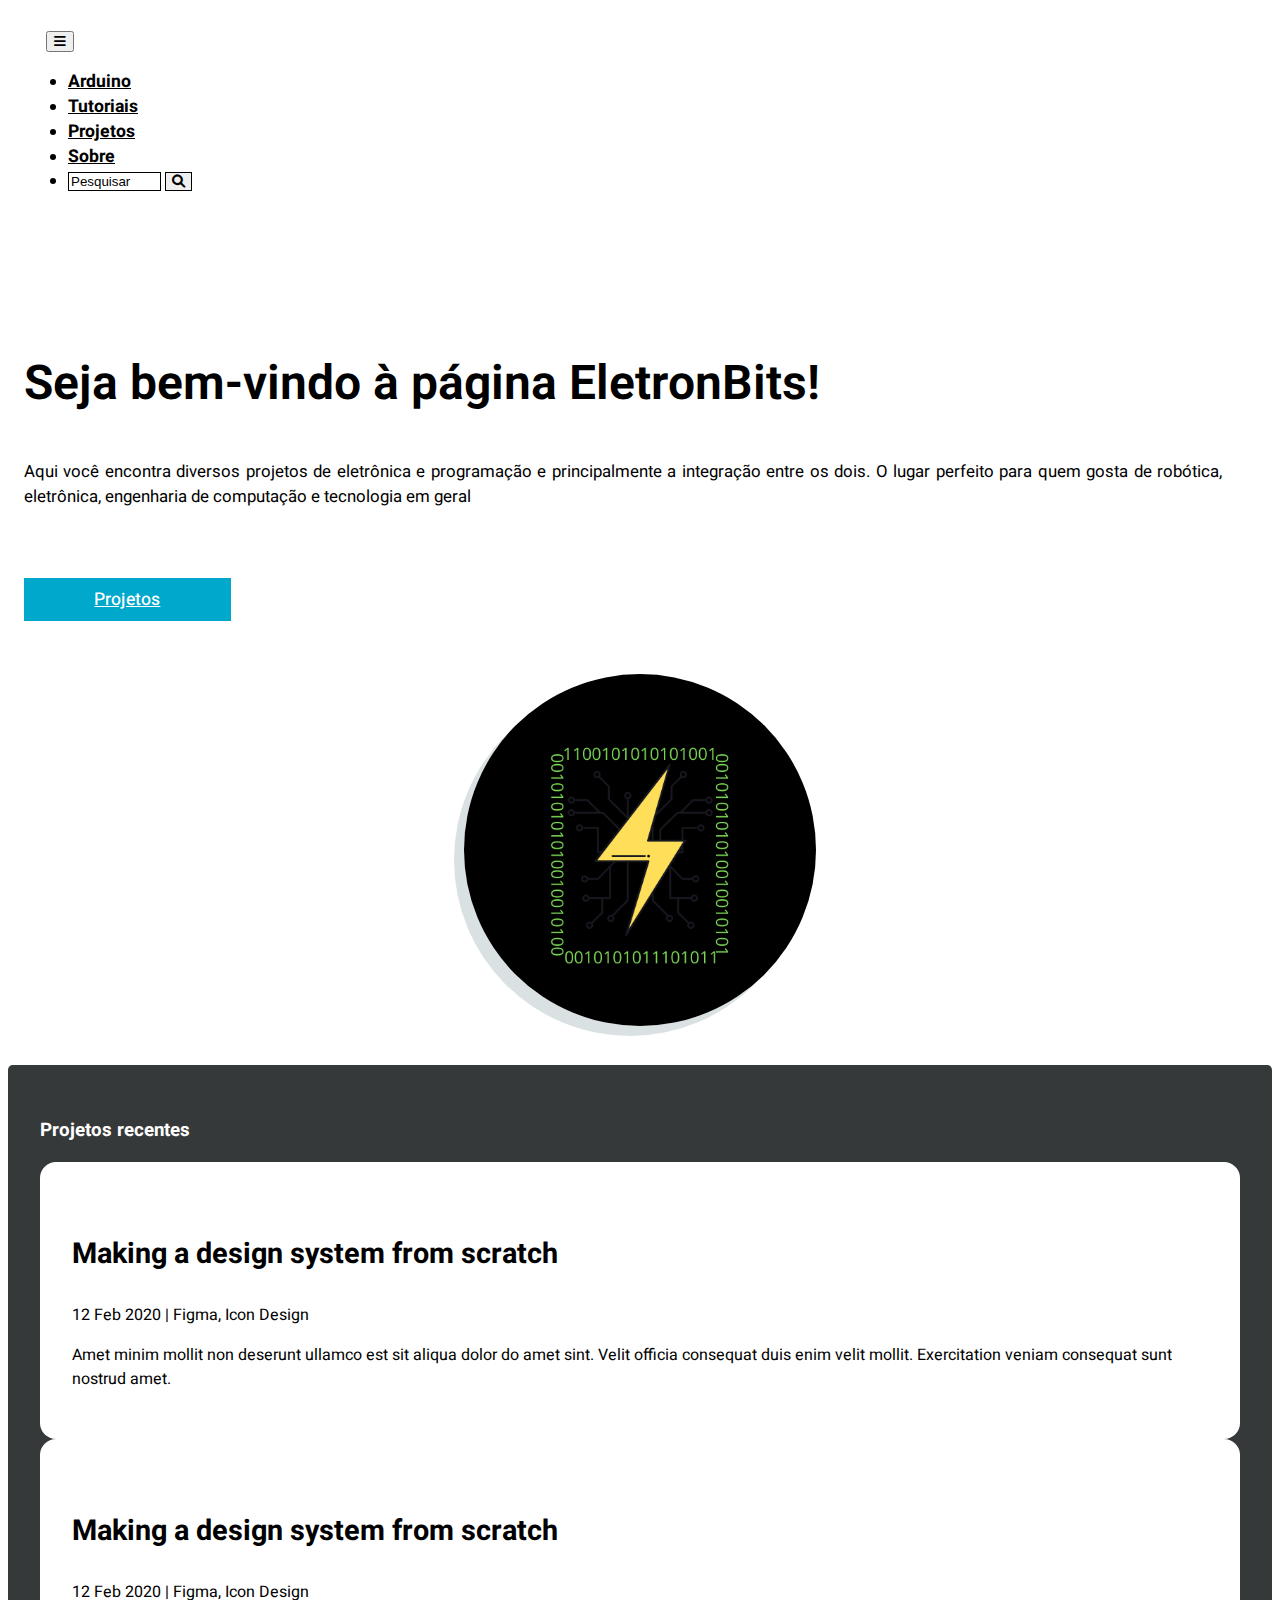
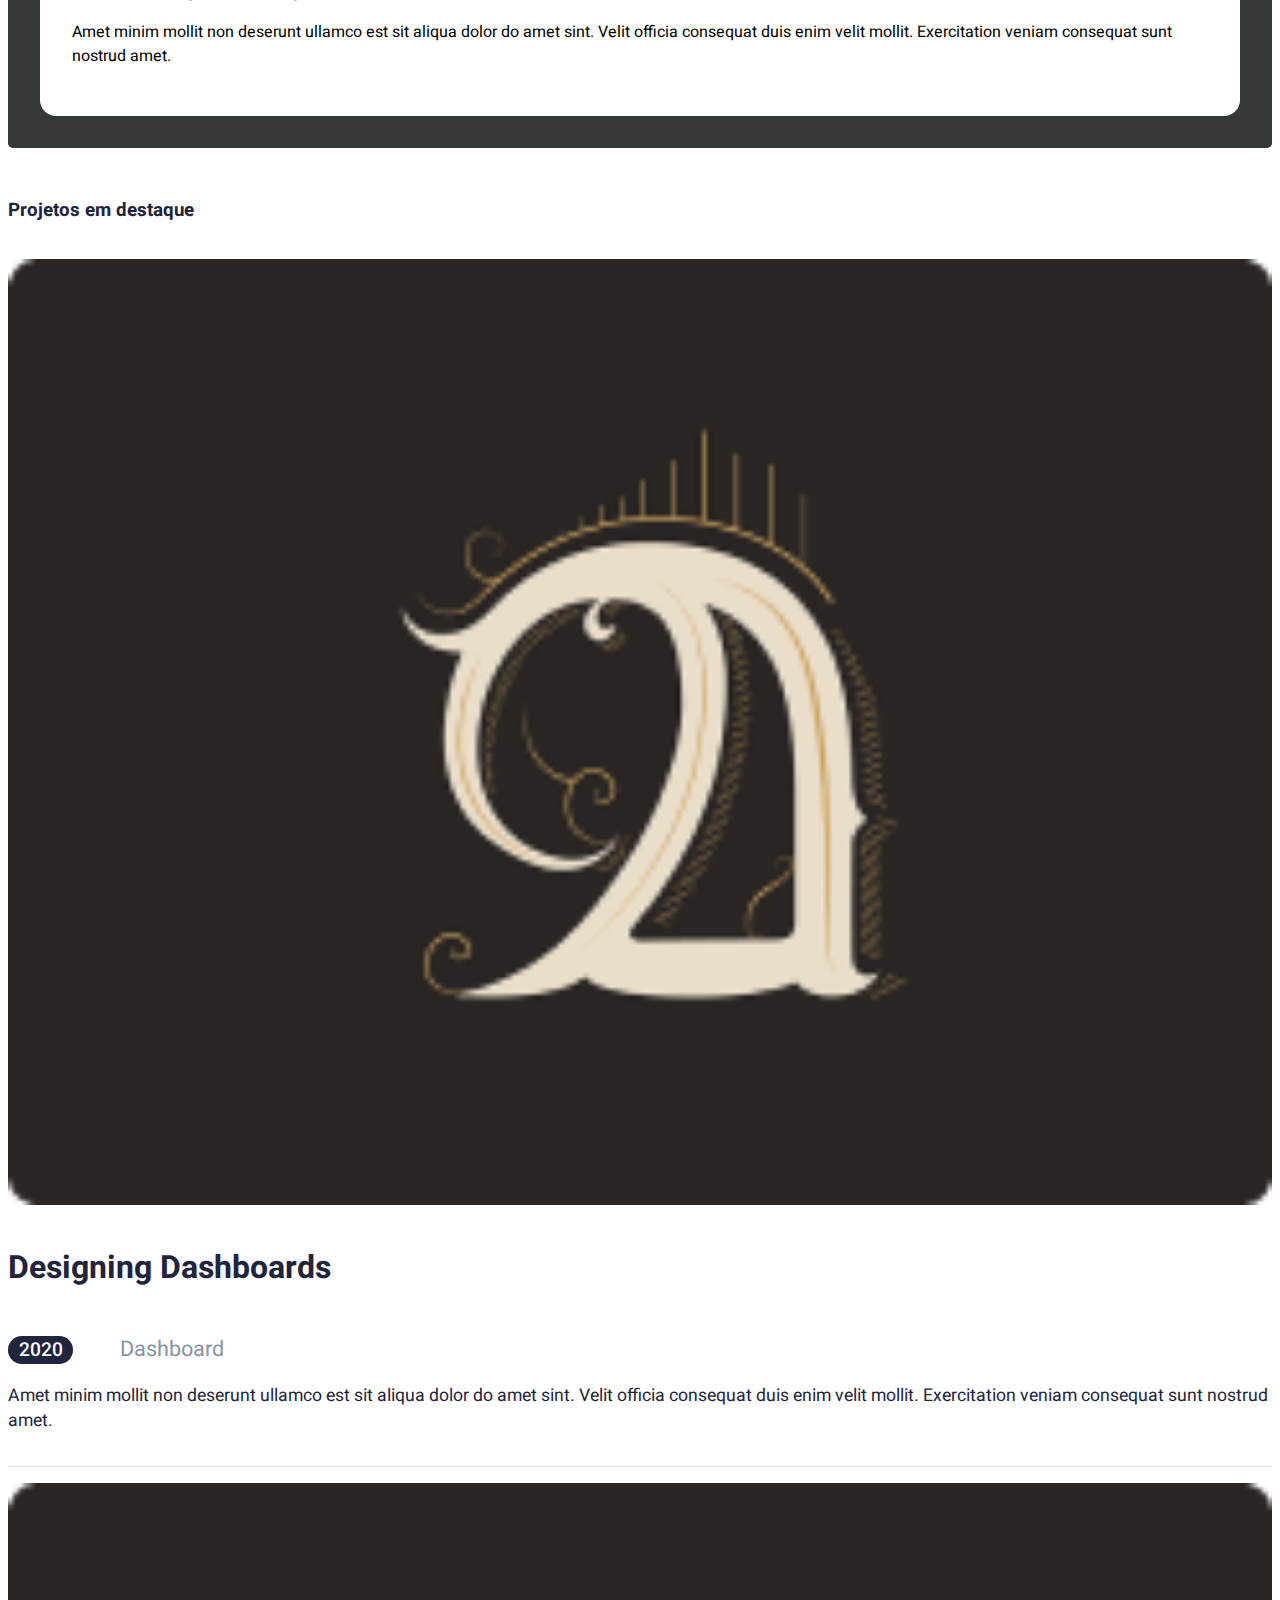
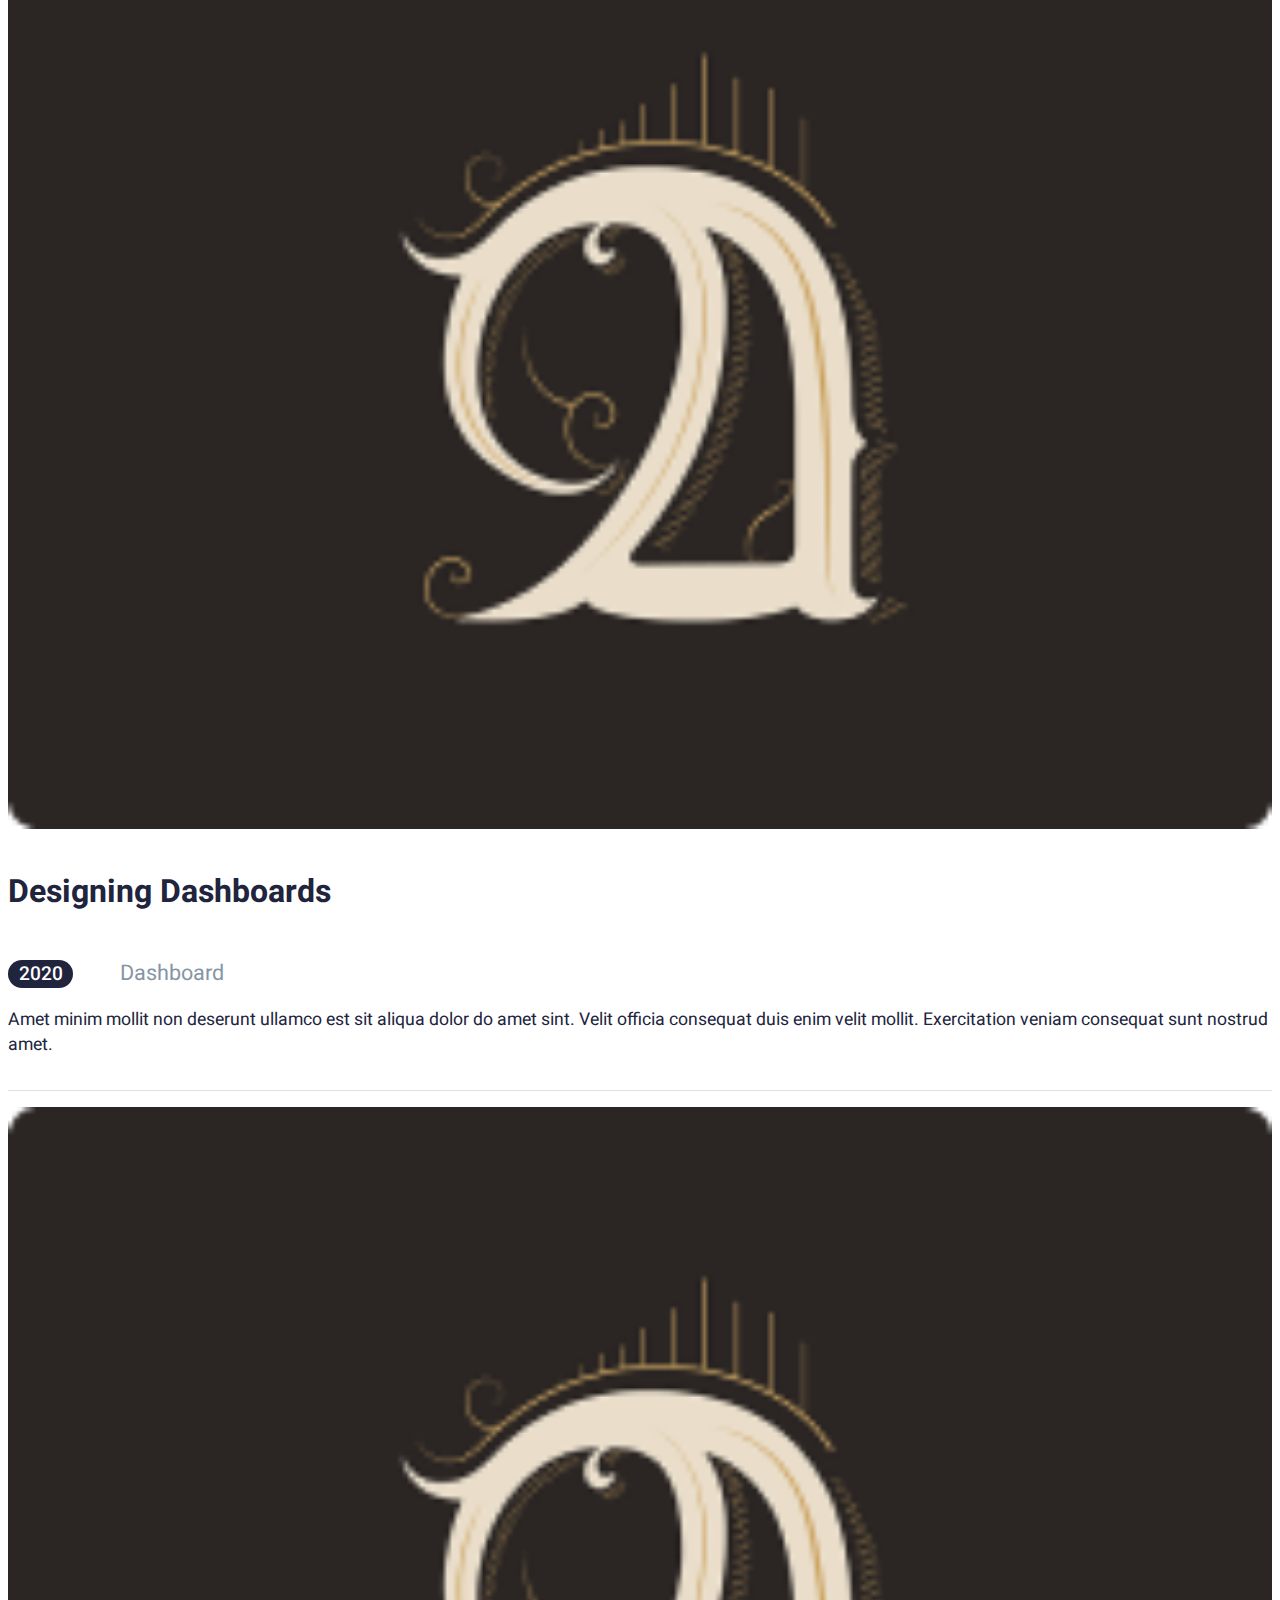
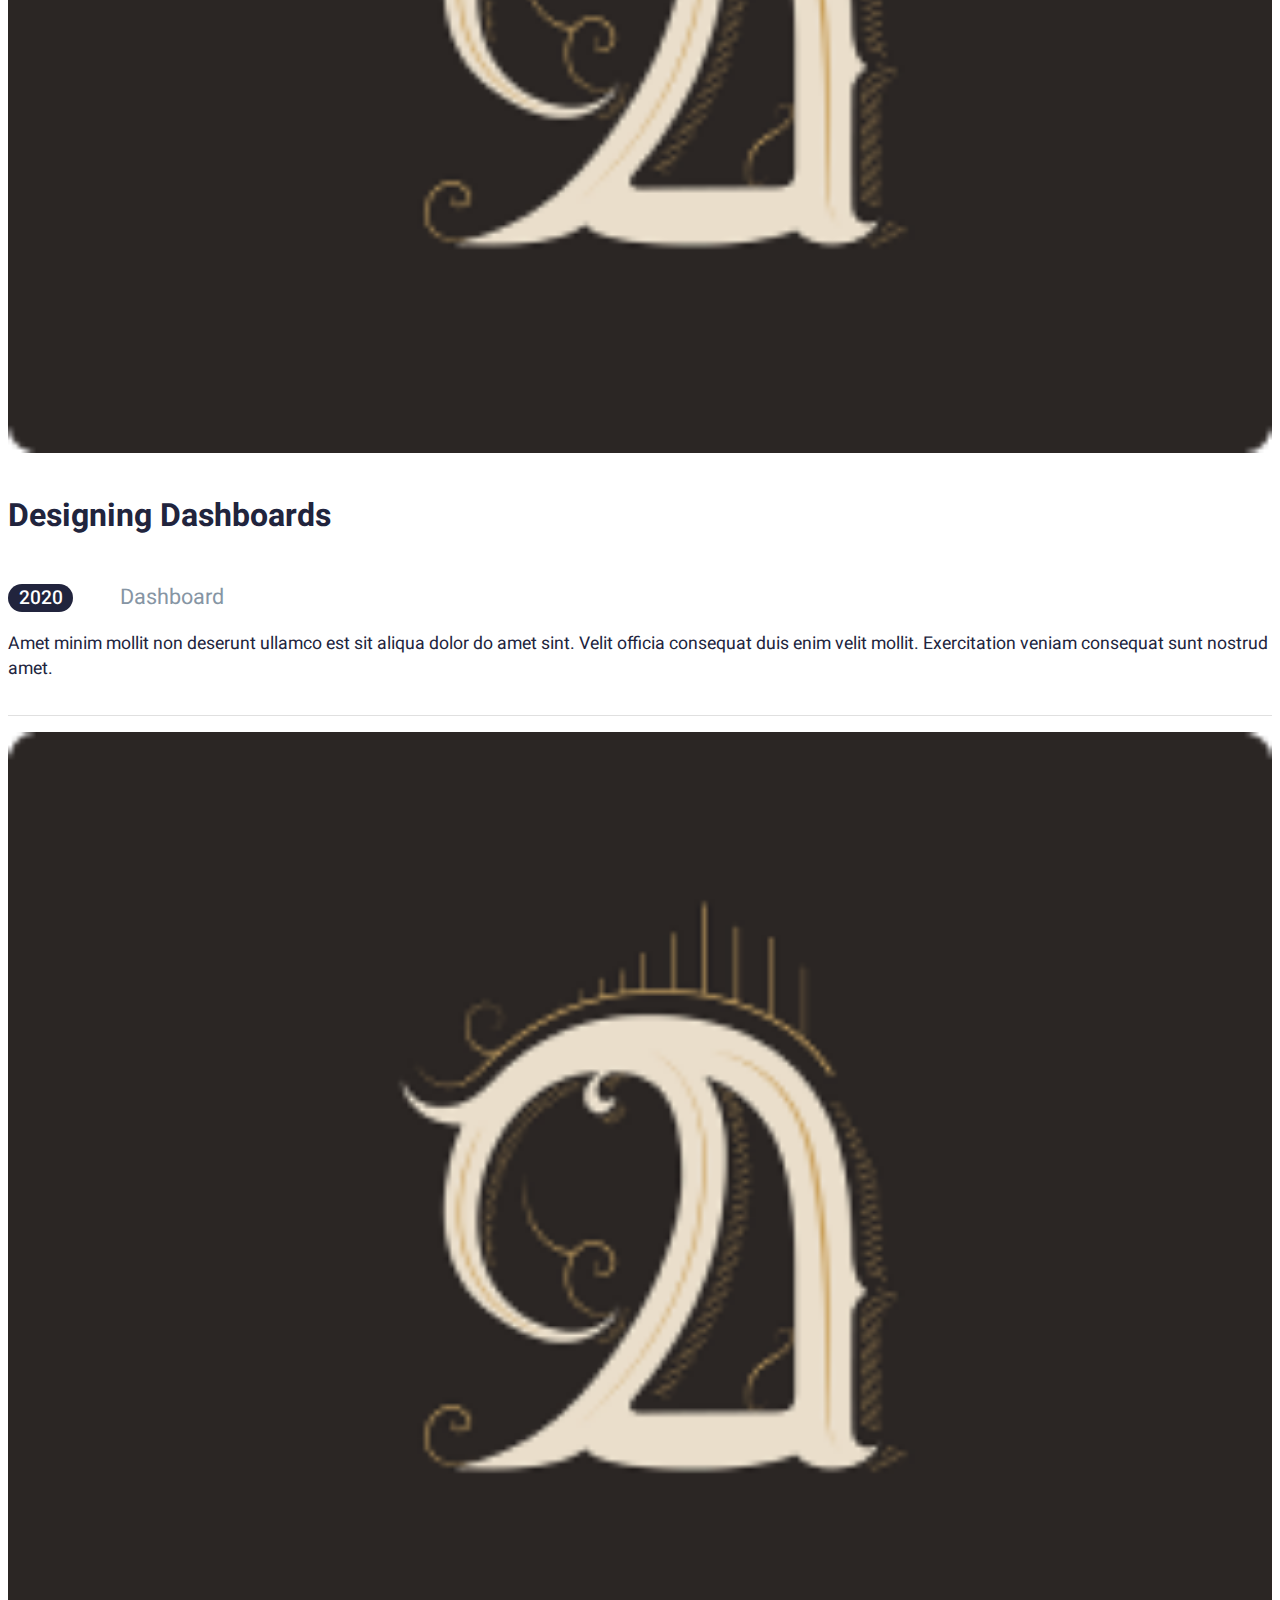
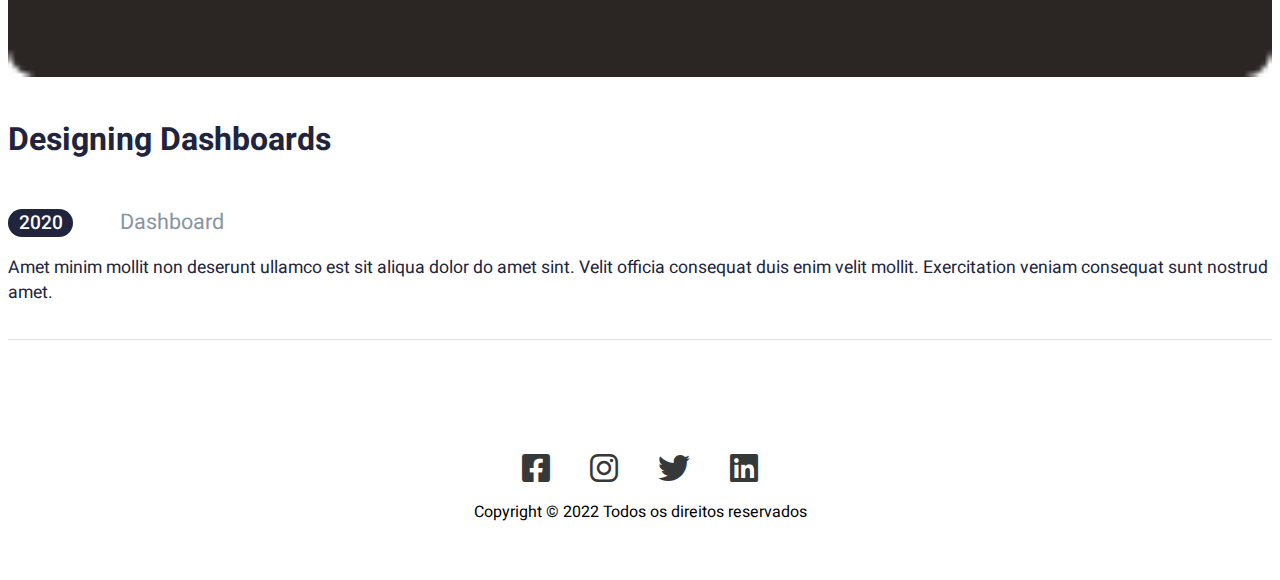
<file: index.html>
<!DOCTYPE html>
<html lang="en">
<head>
    <meta charset="UTF-8">
    <meta http-equiv="X-UA-Compatible" content="IE=edge">
    <meta name="viewport" content="width=device-width, initial-scale=1.0">

    <title>EletronBits</title>

    <link rel="stylesheet" href="https://cdnjs.cloudflare.com/ajax/libs/font-awesome/6.0.0/css/all.min.css" integrity="sha512-9usAa10IRO0HhonpyAIVpjrylPvoDwiPUiKdWk5t3PyolY1cOd4DSE0Ga+ri4AuTroPR5aQvXU9xC6qOPnzFeg==" crossorigin="anonymous" referrerpolicy="no-referrer" />
    <link href="https://cdn.jsdelivr.net/npm/bootstrap@5.1.3/dist/css/bootstrap.min.css" rel="stylesheet" integrity="sha384-1BmE4kWBq78iYhFldvKuhfTAU6auU8tT94WrHftjDbrCEXSU1oBoqyl2QvZ6jIW3" crossorigin="anonymous">
    <link rel="stylesheet" href="/style/style.css" >
   

</head>
<body>
    <header class="container">
        <nav class="navbar navbar-expand-lg">
            <a class="navbar-brand" href="#"></a>
            <button class="navbar-toggler" type="button" data-toggle="collapse" data-target="#navbarTogglerDemo01" aria-controls="navbarTogglerDemo01" aria-expanded="false" aria-label="Toggle navigation">
                <i class="fa-solid fa-bars"></i>
            </button>
            <div class="collapse navbar-collapse" id="navbarTogglerDemo01">
              <ul class="navbar-nav mt-2 mt-lg-0" style="margin-left: auto">
                <li class="nav-item">
                  <a class="nav-link" href="#">Arduino</a>
                </li>
                <li class="nav-item">
                  <a class="nav-link" href="/tutoriais.html">Tutoriais</a>
                </li>
                <li class="nav-item">
                  <a class="nav-link" href="/projetos.html">Projetos</a>
                </li>
                <li class="nav-item">
                    <a class="nav-link" href="/sobre.html">Sobre</a>
                  </li>
                <li>
                    <form class="form-group my-2 my-lg-0">
                        <div class="input-group">
                            <input class="form-control mr-sm-2" type="search" placeholder="Pesquisar" aria-label="Search">
                            <button class="btn" type="submit"><i class="fa-solid fa-magnifying-glass"></i></button>
                        </div>
                      </form>
                </li>
              </ul>
            </div>
          </nav>
    </header>

    <div class="main container">
        <div class="row">
            <div class="col-md-7">
                <h2>Seja bem-vindo à página EletronBits!</h2>
                <p>Aqui você encontra diversos projetos de eletrônica e programação e principalmente a integração entre os dois. O lugar perfeito para quem gosta de robótica, eletrônica, engenharia de computação e tecnologia em geral</p>
                <a class="btn" href="">Projetos</a>
            </div>
            <div class="col-md-5 logo">
                <img src="/img/eletronbits.png" alt="">
            </div>
        </div>
    </div>

    <div class="recentProjects">
        <div class="container">
            
                <h3>Projetos recentes</h3>
                <a class="moreProjects" href="">Ver mais projetos</a>

            <div class="row">
                <div class="col-md-6">
                    
                    <div class="projects">
                        <div>
                            <h4>Making a design system from scratch</h4>
                            <span>12 Feb 2020</span> | <span>Figma, Icon Design</span>
                            <p>Amet minim mollit non deserunt ullamco est sit aliqua dolor do amet sint. Velit officia consequat duis enim velit mollit. Exercitation veniam consequat sunt nostrud amet.</p>
        
                        </div>
                    </div> 
                </div>

                <div class="col-md-6">

                    <div class="projects">
                        <div>
                            <h4>Making a design system from scratch</h4>
                            <span>12 Feb 2020</span> | <span>Figma, Icon Design</span>
                            <p>Amet minim mollit non deserunt ullamco est sit aliqua dolor do amet sint. Velit officia consequat duis enim velit mollit. Exercitation veniam consequat sunt nostrud amet.</p>
        
                        </div>
                    </div> 
                </div>
            </div>

            
        </div>
    </div>

    <div class="mainProjects container">
        <h3>Projetos em destaque</h3>

        <div class="mainProject">

            <div class="row">
                <div class="col-md-3">
                    <img src="/img/Rectangle 34.png" alt="">
                </div>
                <div class="col-md-9">
                    <h4>Designing Dashboards</h4>
                    <span class="year">2020</span> <span class="category">Dashboard</span>
                    <p>Amet minim mollit non deserunt ullamco est sit aliqua dolor do amet sint. Velit officia consequat duis enim velit mollit. Exercitation veniam consequat sunt nostrud amet.</p>
                </div>
                
            </div>
        </div>
        <div class="mainProject">

            <div class="row">
                <div class="col-md-3">
                    <img src="/img/Rectangle 34.png" alt="">
                </div>
                <div class="col-md-9">
                    <h4>Designing Dashboards</h4>
                    <span class="year">2020</span> <span class="category">Dashboard</span>
                    <p>Amet minim mollit non deserunt ullamco est sit aliqua dolor do amet sint. Velit officia consequat duis enim velit mollit. Exercitation veniam consequat sunt nostrud amet.</p>
                </div>
                
            </div>
        </div>
        <div class="mainProject">

            <div class="row">
                <div class="col-md-3">
                    <img src="/img/Rectangle 34.png" alt="">
                </div>
                <div class="col-md-9">
                    <h4>Designing Dashboards</h4>
                    <span class="year">2020</span> <span class="category">Dashboard</span>
                    <p>Amet minim mollit non deserunt ullamco est sit aliqua dolor do amet sint. Velit officia consequat duis enim velit mollit. Exercitation veniam consequat sunt nostrud amet.</p>
                </div>
                
            </div>
        </div>
        <div class="mainProject">

            <div class="row">
                <div class="col-md-3">
                    <img src="/img/Rectangle 34.png" alt="">
                </div>
                <div class="col-md-9">
                    <h4>Designing Dashboards</h4>
                    <span class="year">2020</span> <span class="category">Dashboard</span>
                    <p>Amet minim mollit non deserunt ullamco est sit aliqua dolor do amet sint. Velit officia consequat duis enim velit mollit. Exercitation veniam consequat sunt nostrud amet.</p>
                </div>
                
            </div>
        </div>
    </div>


    <footer>
        <div class="icons">
            <a href=""><i class="fa-brands fa-facebook-square"></i></a>
            <a href=""><i class="fa-brands fa-instagram"></i></a>
            <a href=""><i class="fa-brands fa-twitter"></i></a>
            <a href=""><i class="fa-brands fa-linkedin"></i></a>
        </div>
        Copyright &#169; 2022 Todos os direitos reservados
    </footer>

    <script src="https://code.jquery.com/jquery-3.2.1.slim.min.js" integrity="sha384-KJ3o2DKtIkvYIK3UENzmM7KCkRr/rE9/Qpg6aAZGJwFDMVNA/GpGFF93hXpG5KkN" crossorigin="anonymous"></script>
    <script src="https://cdn.jsdelivr.net/npm/popper.js@1.12.9/dist/umd/popper.min.js" integrity="sha384-ApNbgh9B+Y1QKtv3Rn7W3mgPxhU9K/ScQsAP7hUibX39j7fakFPskvXusvfa0b4Q" crossorigin="anonymous"></script>
    <script src="https://cdn.jsdelivr.net/npm/bootstrap@4.0.0/dist/js/bootstrap.min.js" integrity="sha384-JZR6Spejh4U02d8jOt6vLEHfe/JQGiRRSQQxSfFWpi1MquVdAyjUar5+76PVCmYl" crossorigin="anonymous"></script>
</body>
</html>
</file>
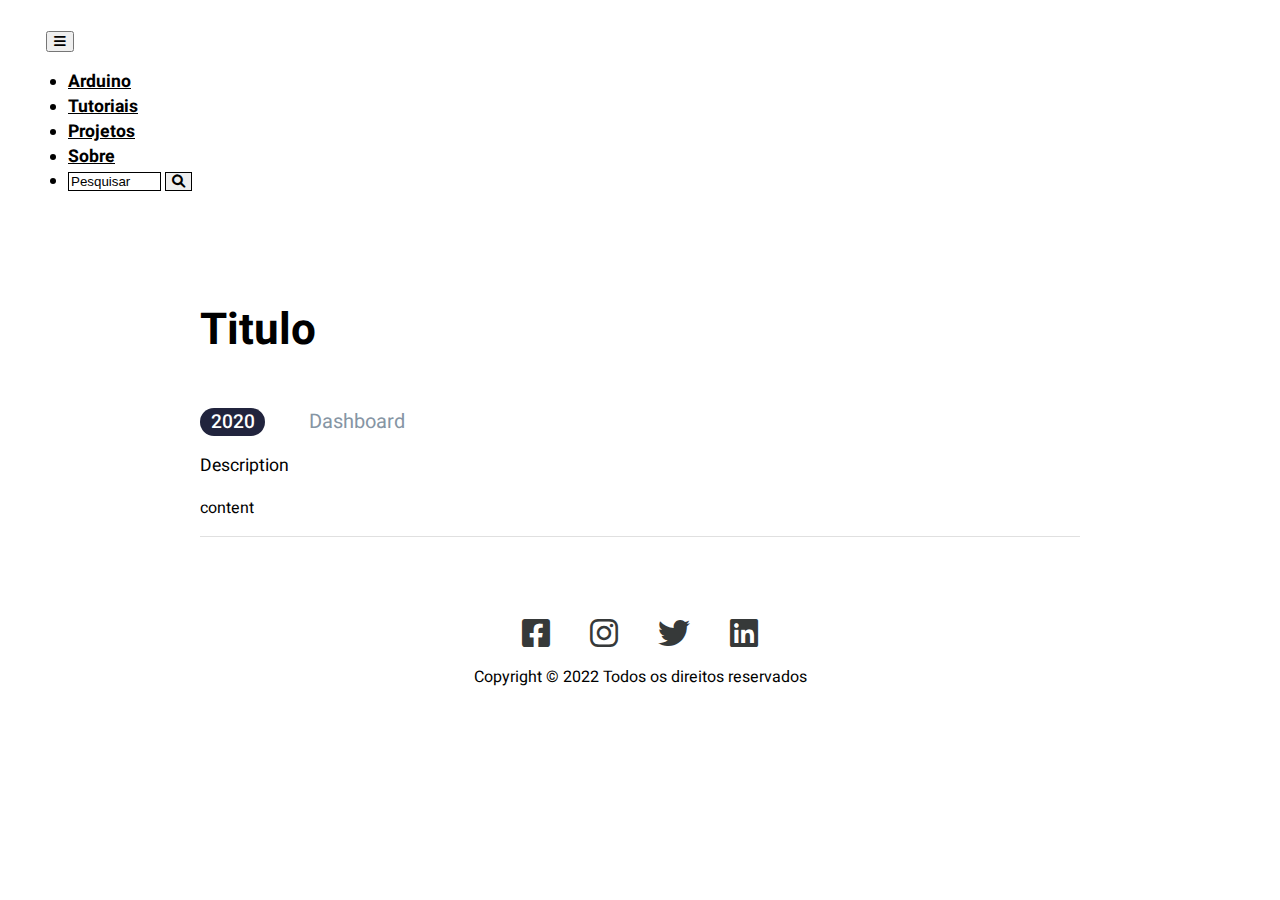
<file: post.html>
<!DOCTYPE html>
<html lang="en">
<head>
    <meta charset="UTF-8">
    <meta http-equiv="X-UA-Compatible" content="IE=edge">
    <meta name="viewport" content="width=device-width, initial-scale=1.0">

    <title>EletronBits</title>

    <link rel="stylesheet" href="https://cdnjs.cloudflare.com/ajax/libs/font-awesome/6.0.0/css/all.min.css" integrity="sha512-9usAa10IRO0HhonpyAIVpjrylPvoDwiPUiKdWk5t3PyolY1cOd4DSE0Ga+ri4AuTroPR5aQvXU9xC6qOPnzFeg==" crossorigin="anonymous" referrerpolicy="no-referrer" />
    <link href="https://cdn.jsdelivr.net/npm/bootstrap@5.1.3/dist/css/bootstrap.min.css" rel="stylesheet" integrity="sha384-1BmE4kWBq78iYhFldvKuhfTAU6auU8tT94WrHftjDbrCEXSU1oBoqyl2QvZ6jIW3" crossorigin="anonymous">
    <link rel="stylesheet" href="/style/style.css" >
   

</head>
<body>
    <header class="container">
        <nav class="navbar navbar-expand-lg">
            <a class="navbar-brand" href="#"></a>
            <button class="navbar-toggler" type="button" data-toggle="collapse" data-target="#navbarTogglerDemo01" aria-controls="navbarTogglerDemo01" aria-expanded="false" aria-label="Toggle navigation">
                <i class="fa-solid fa-bars"></i>
            </button>
            <div class="collapse navbar-collapse" id="navbarTogglerDemo01">
              <ul class="navbar-nav mt-2 mt-lg-0" style="margin-left: auto">
                <li class="nav-item">
                  <a class="nav-link" href="">Arduino</a>
                </li>
                <li class="nav-item">
                  <a class="nav-link" href="/tutoriais.html">Tutoriais</a>
                </li>
                <li class="nav-item">
                  <a class="nav-link" href="/projetos.html">Projetos</a>
                </li>
                <li class="nav-item">
                    <a class="nav-link" href="#">Sobre</a>
                  </li>
                <li>
                    <form class="form-group my-2 my-lg-0">
                        <div class="input-group">
                            <input class="form-control mr-sm-2" type="search" placeholder="Pesquisar" aria-label="Search">
                            <button class="btn" type="submit"><i class="fa-solid fa-magnifying-glass"></i></button>
                        </div>
                      </form>
                </li>
              </ul>
            </div>
          </nav>
    </header>

    <div class="tutoriais mainProject">
        <h2>Titulo</h2>
        <span class="year">2020</span> <span class="category">Dashboard</span>
        <p>Description</p>

        <div class="content">
            content
        </div>

        
    </div>

    <footer>
        <div class="icons">
            <a href=""><i class="fa-brands fa-facebook-square"></i></a>
            <a href=""><i class="fa-brands fa-instagram"></i></a>
            <a href=""><i class="fa-brands fa-twitter"></i></a>
            <a href=""><i class="fa-brands fa-linkedin"></i></a>
        </div>
        Copyright &#169; 2022 Todos os direitos reservados
    </footer>

    <script src="https://code.jquery.com/jquery-3.2.1.slim.min.js" integrity="sha384-KJ3o2DKtIkvYIK3UENzmM7KCkRr/rE9/Qpg6aAZGJwFDMVNA/GpGFF93hXpG5KkN" crossorigin="anonymous"></script>
    <script src="https://cdn.jsdelivr.net/npm/popper.js@1.12.9/dist/umd/popper.min.js" integrity="sha384-ApNbgh9B+Y1QKtv3Rn7W3mgPxhU9K/ScQsAP7hUibX39j7fakFPskvXusvfa0b4Q" crossorigin="anonymous"></script>
    <script src="https://cdn.jsdelivr.net/npm/bootstrap@4.0.0/dist/js/bootstrap.min.js" integrity="sha384-JZR6Spejh4U02d8jOt6vLEHfe/JQGiRRSQQxSfFWpi1MquVdAyjUar5+76PVCmYl" crossorigin="anonymous"></script>
</body>
</html>
</file>
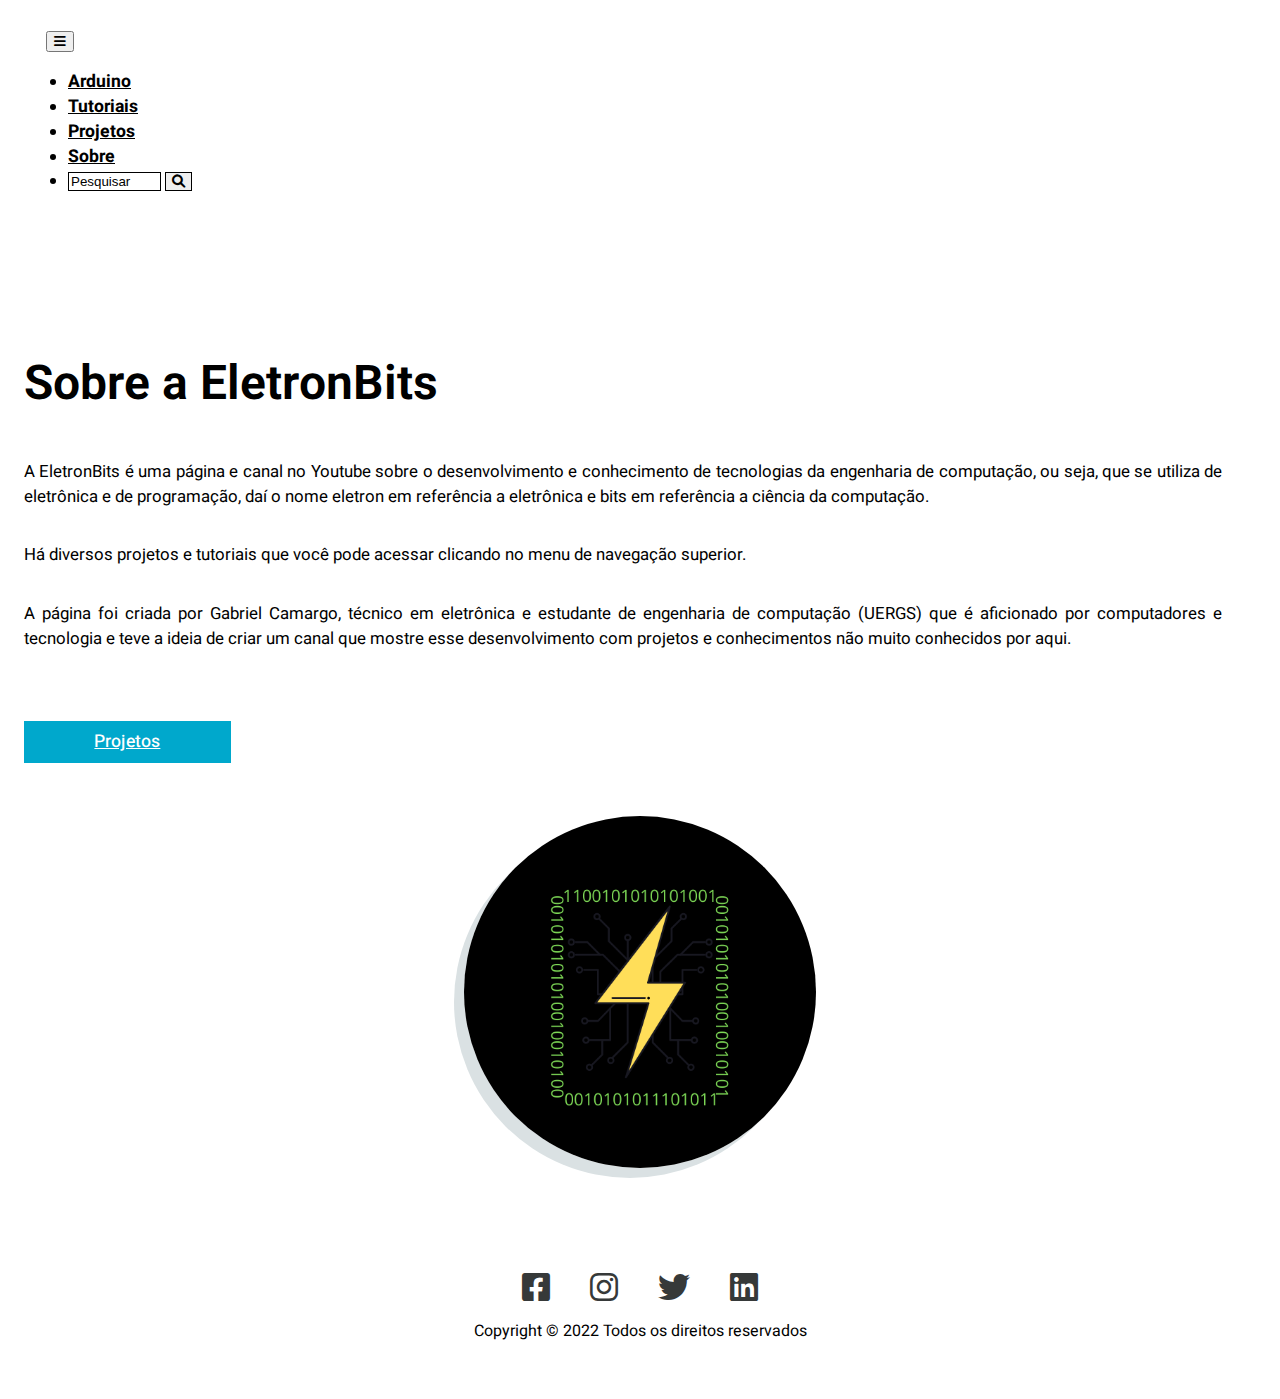
<file: sobre.html>
<!DOCTYPE html>
<html lang="en">
<head>
    <meta charset="UTF-8">
    <meta http-equiv="X-UA-Compatible" content="IE=edge">
    <meta name="viewport" content="width=device-width, initial-scale=1.0">

    <title>EletronBits</title>

    <link rel="stylesheet" href="https://cdnjs.cloudflare.com/ajax/libs/font-awesome/6.0.0/css/all.min.css" integrity="sha512-9usAa10IRO0HhonpyAIVpjrylPvoDwiPUiKdWk5t3PyolY1cOd4DSE0Ga+ri4AuTroPR5aQvXU9xC6qOPnzFeg==" crossorigin="anonymous" referrerpolicy="no-referrer" />
    <link href="https://cdn.jsdelivr.net/npm/bootstrap@5.1.3/dist/css/bootstrap.min.css" rel="stylesheet" integrity="sha384-1BmE4kWBq78iYhFldvKuhfTAU6auU8tT94WrHftjDbrCEXSU1oBoqyl2QvZ6jIW3" crossorigin="anonymous">
    <link rel="stylesheet" href="/style/style.css" >
   

</head>
<body>
    <header class="container">
        <nav class="navbar navbar-expand-lg">
            <a class="navbar-brand" href="#"></a>
            <button class="navbar-toggler" type="button" data-toggle="collapse" data-target="#navbarTogglerDemo01" aria-controls="navbarTogglerDemo01" aria-expanded="false" aria-label="Toggle navigation">
                <i class="fa-solid fa-bars"></i>
            </button>
            <div class="collapse navbar-collapse" id="navbarTogglerDemo01">
              <ul class="navbar-nav mt-2 mt-lg-0" style="margin-left: auto">
                <li class="nav-item">
                  <a class="nav-link" href="#">Arduino</a>
                </li>
                <li class="nav-item">
                  <a class="nav-link" href="/tutoriais.html">Tutoriais</a>
                </li>
                <li class="nav-item">
                  <a class="nav-link" href="/projetos.html">Projetos</a>
                </li>
                <li class="nav-item">
                    <a class="nav-link" href="#">Sobre</a>
                  </li>
                <li>
                    <form class="form-group my-2 my-lg-0">
                        <div class="input-group">
                            <input class="form-control mr-sm-2" type="search" placeholder="Pesquisar" aria-label="Search">
                            <button class="btn" type="submit"><i class="fa-solid fa-magnifying-glass"></i></button>
                        </div>
                      </form>
                </li>
              </ul>
            </div>
          </nav>
    </header>

    <div class="main container">
        <div class="row">
            <div class="col-md-7">
                <h2>Sobre a EletronBits</h2>
                <p>A EletronBits é uma página e canal no Youtube sobre o desenvolvimento e conhecimento de tecnologias da engenharia de computação, ou seja, que se utiliza de eletrônica e de programação, daí o nome eletron em referência a eletrônica e bits em referência a ciência da computação.</p>
                <p>Há diversos projetos e tutoriais que você pode acessar clicando no menu de navegação superior.</p>
                <p>A página foi criada por Gabriel Camargo, técnico em eletrônica e estudante de engenharia de computação (UERGS) que é aficionado por computadores e tecnologia e teve a ideia de criar um canal que mostre esse desenvolvimento com projetos e conhecimentos não muito conhecidos por aqui.</p>
                <a class="btn" href="">Projetos</a>
            </div>
            <div class="col-md-5 logo">
                <img src="/img/eletronbits.png" alt="">
            </div>
        </div>
    </div>


    <footer>
        <div class="icons">
            <a href=""><i class="fa-brands fa-facebook-square"></i></a>
            <a href=""><i class="fa-brands fa-instagram"></i></a>
            <a href=""><i class="fa-brands fa-twitter"></i></a>
            <a href=""><i class="fa-brands fa-linkedin"></i></a>
        </div>
        Copyright &#169; 2022 Todos os direitos reservados
    </footer>

    <script src="https://code.jquery.com/jquery-3.2.1.slim.min.js" integrity="sha384-KJ3o2DKtIkvYIK3UENzmM7KCkRr/rE9/Qpg6aAZGJwFDMVNA/GpGFF93hXpG5KkN" crossorigin="anonymous"></script>
    <script src="https://cdn.jsdelivr.net/npm/popper.js@1.12.9/dist/umd/popper.min.js" integrity="sha384-ApNbgh9B+Y1QKtv3Rn7W3mgPxhU9K/ScQsAP7hUibX39j7fakFPskvXusvfa0b4Q" crossorigin="anonymous"></script>
    <script src="https://cdn.jsdelivr.net/npm/bootstrap@4.0.0/dist/js/bootstrap.min.js" integrity="sha384-JZR6Spejh4U02d8jOt6vLEHfe/JQGiRRSQQxSfFWpi1MquVdAyjUar5+76PVCmYl" crossorigin="anonymous"></script>
</body>
</html>
</file>
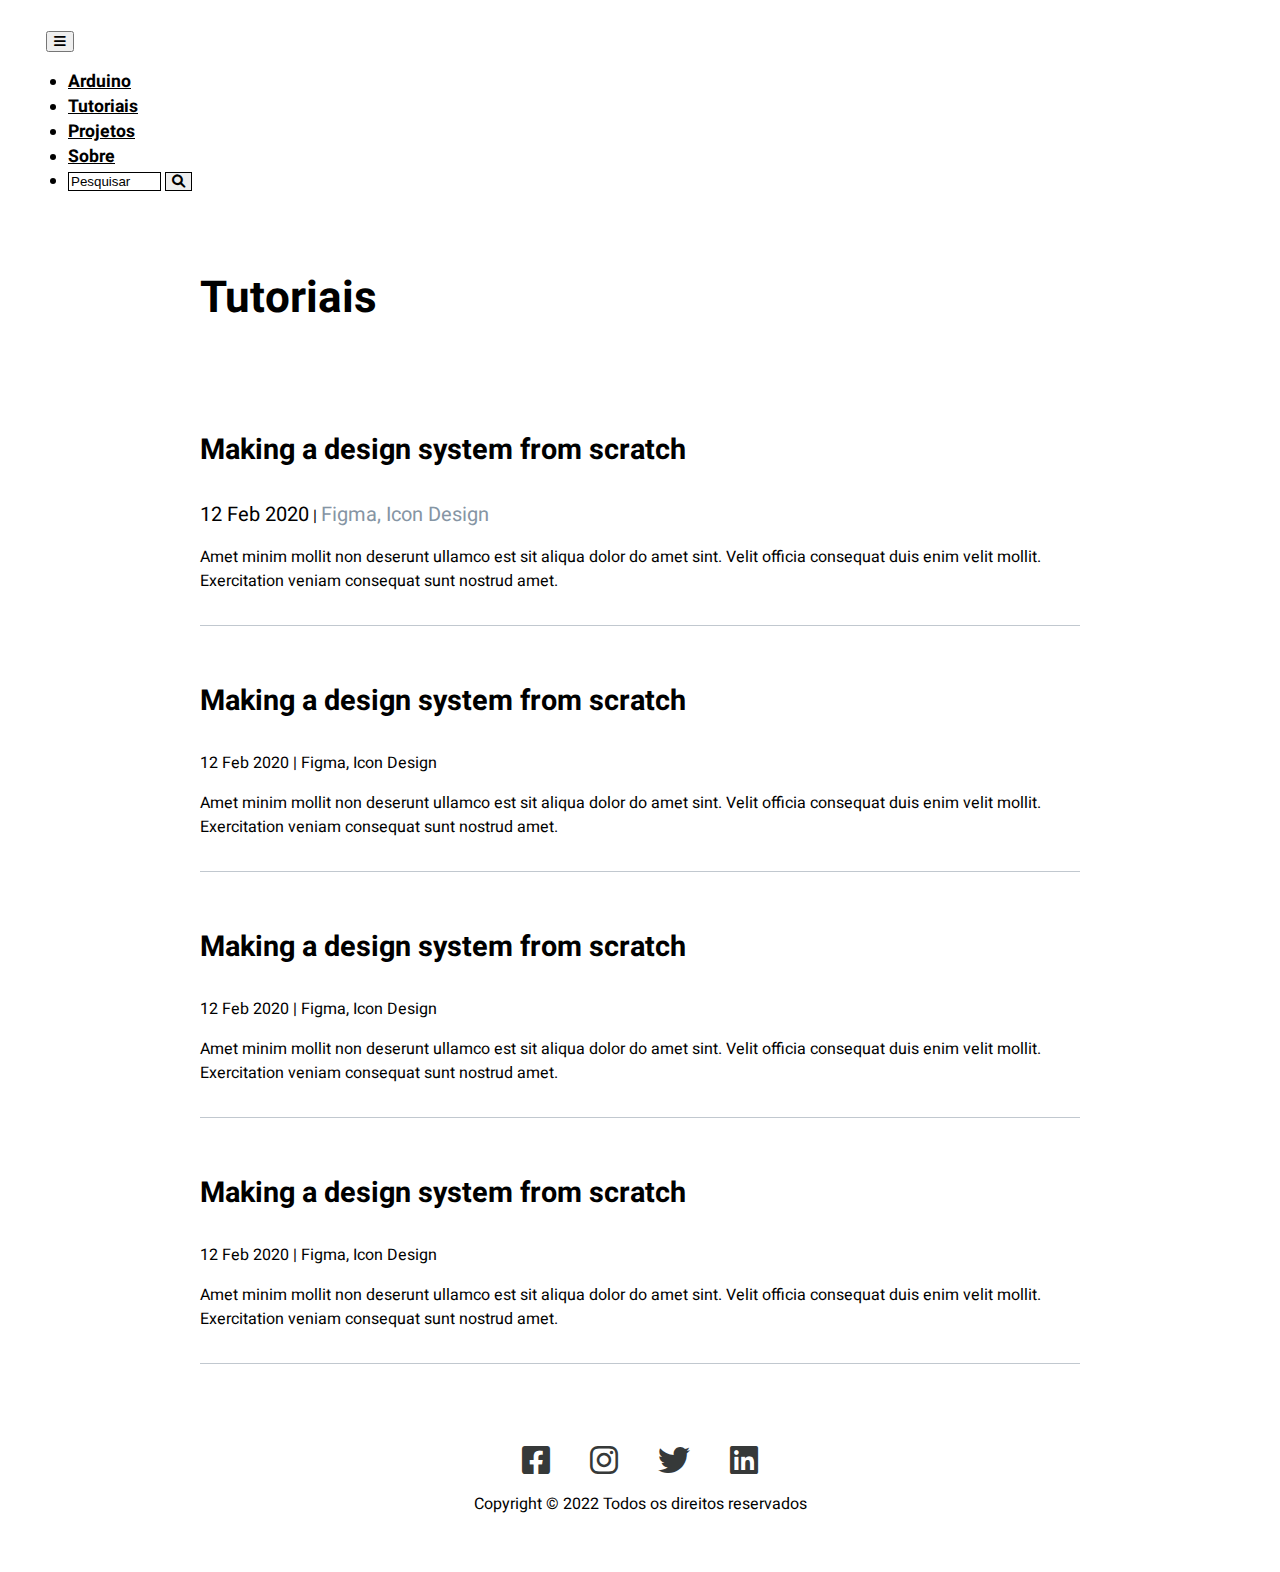
<file: tutoriais.html>
<!DOCTYPE html>
<html lang="en">
<head>
    <meta charset="UTF-8">
    <meta http-equiv="X-UA-Compatible" content="IE=edge">
    <meta name="viewport" content="width=device-width, initial-scale=1.0">

    <title>EletronBits</title>

    <link rel="stylesheet" href="https://cdnjs.cloudflare.com/ajax/libs/font-awesome/6.0.0/css/all.min.css" integrity="sha512-9usAa10IRO0HhonpyAIVpjrylPvoDwiPUiKdWk5t3PyolY1cOd4DSE0Ga+ri4AuTroPR5aQvXU9xC6qOPnzFeg==" crossorigin="anonymous" referrerpolicy="no-referrer" />
    <link href="https://cdn.jsdelivr.net/npm/bootstrap@5.1.3/dist/css/bootstrap.min.css" rel="stylesheet" integrity="sha384-1BmE4kWBq78iYhFldvKuhfTAU6auU8tT94WrHftjDbrCEXSU1oBoqyl2QvZ6jIW3" crossorigin="anonymous">
    <link rel="stylesheet" href="/style/style.css" >
   

</head>
<body>
    <header class="container">
        <nav class="navbar navbar-expand-lg">
            <a class="navbar-brand" href="#"></a>
            <button class="navbar-toggler" type="button" data-toggle="collapse" data-target="#navbarTogglerDemo01" aria-controls="navbarTogglerDemo01" aria-expanded="false" aria-label="Toggle navigation">
                <i class="fa-solid fa-bars"></i>
            </button>
            <div class="collapse navbar-collapse" id="navbarTogglerDemo01">
              <ul class="navbar-nav mt-2 mt-lg-0" style="margin-left: auto">
                <li class="nav-item">
                  <a class="nav-link" href="">Arduino</a>
                </li>
                <li class="nav-item">
                  <a class="nav-link" href="/tutoriais.html">Tutoriais</a>
                </li>
                <li class="nav-item">
                  <a class="nav-link" href="/projetos.html">Projetos</a>
                </li>
                <li class="nav-item">
                    <a class="nav-link" href="#">Sobre</a>
                  </li>
                <li>
                    <form class="form-group my-2 my-lg-0">
                        <div class="input-group">
                            <input class="form-control mr-sm-2" type="search" placeholder="Pesquisar" aria-label="Search">
                            <button class="btn" type="submit"><i class="fa-solid fa-magnifying-glass"></i></button>
                        </div>
                      </form>
                </li>
              </ul>
            </div>
          </nav>
    </header>

    <div class="tutoriais">
        <h2>Tutoriais</h2>

        <div class="projects">
            <div>
                <h4>Making a design system from scratch</h4>
                <span class="date">12 Feb 2020</span> | <span class="category">Figma, Icon Design</span>
                <p>Amet minim mollit non deserunt ullamco est sit aliqua dolor do amet sint. Velit officia consequat duis enim velit mollit. Exercitation veniam consequat sunt nostrud amet.</p>

            </div>
        </div> 
        <div class="projects">
            <div>
                <h4>Making a design system from scratch</h4>
                <span>12 Feb 2020</span> | <span>Figma, Icon Design</span>
                <p>Amet minim mollit non deserunt ullamco est sit aliqua dolor do amet sint. Velit officia consequat duis enim velit mollit. Exercitation veniam consequat sunt nostrud amet.</p>

            </div>
        </div> 
        <div class="projects">
            <div>
                <h4>Making a design system from scratch</h4>
                <span>12 Feb 2020</span> | <span>Figma, Icon Design</span>
                <p>Amet minim mollit non deserunt ullamco est sit aliqua dolor do amet sint. Velit officia consequat duis enim velit mollit. Exercitation veniam consequat sunt nostrud amet.</p>

            </div>
        </div> 
        <div class="projects">
            <div>
                <h4>Making a design system from scratch</h4>
                <span>12 Feb 2020</span> | <span>Figma, Icon Design</span>
                <p>Amet minim mollit non deserunt ullamco est sit aliqua dolor do amet sint. Velit officia consequat duis enim velit mollit. Exercitation veniam consequat sunt nostrud amet.</p>

            </div>
        </div> 
    </div>

    <footer>
        <div class="icons">
            <a href=""><i class="fa-brands fa-facebook-square"></i></a>
            <a href=""><i class="fa-brands fa-instagram"></i></a>
            <a href=""><i class="fa-brands fa-twitter"></i></a>
            <a href=""><i class="fa-brands fa-linkedin"></i></a>
        </div>
        Copyright &#169; 2022 Todos os direitos reservados
    </footer>

    <script src="https://code.jquery.com/jquery-3.2.1.slim.min.js" integrity="sha384-KJ3o2DKtIkvYIK3UENzmM7KCkRr/rE9/Qpg6aAZGJwFDMVNA/GpGFF93hXpG5KkN" crossorigin="anonymous"></script>
    <script src="https://cdn.jsdelivr.net/npm/popper.js@1.12.9/dist/umd/popper.min.js" integrity="sha384-ApNbgh9B+Y1QKtv3Rn7W3mgPxhU9K/ScQsAP7hUibX39j7fakFPskvXusvfa0b4Q" crossorigin="anonymous"></script>
    <script src="https://cdn.jsdelivr.net/npm/bootstrap@4.0.0/dist/js/bootstrap.min.js" integrity="sha384-JZR6Spejh4U02d8jOt6vLEHfe/JQGiRRSQQxSfFWpi1MquVdAyjUar5+76PVCmYl" crossorigin="anonymous"></script>
</body>
</html>
</file>
<file: style/style.css>
@import url('https://fonts.googleapis.com/css2?family=Heebo:wght@400;500;700;800&family=Roboto:wght@400;500;700&display=swap');

html{
    font-family: 'Heebo', 'Roboto', sans-serif;
}

.navbar {
    padding: 0.75em;
   
}

.navbar a{
    font-size: 1.1em;
    color: #000;
    font-weight: 700;
    margin-right: 1em;
}

.navbar a:hover {
    color: #00A8CC;
}

.navbar input {
    color: #000;
    width: 7em !important;
    border: 1px solid #000
}

.navbar button[type=submit] {
    border: 1px solid #000;
    height: 100%;
}

.navbar input::placeholder {
    color: #000;
}

.navbar-collapse {
    margin-bottom: 2em;
    border-bottom: 1px solid #8695A4;
}

 /* main container */
.main .row {
    margin: 1em;
}

.logo {
    order: -1;
    text-align: center;
}

.main img{
    border-radius: 100%;
    width: 11em;
    box-shadow: -5px 5px #DAE1E3;
}

.main h2 {
    font-size: 2.5em;
    margin-top: 1em;
    text-align: center;
    font-weight: 650;
}

.main p {
    margin-top: 2em;
    text-align: center;
    font-size: 1.05em;
}

.main a {
    color: #fff;
    font-size: 1.1em;
    font-weight: 500;
    background-color: #00A8CC;
    padding: 0.5em 4em;
    margin: 0 auto;
    display: block;
    width: 70%;
}

/* Recent Projects */

.recentProjects {
    padding: 0.5em;
    background-color: #363939;
    border-radius: 0.3em;
    color: #fff;
}

.recentProjects h3{
    text-align: center;
    margin: 1em 0;
}

.moreProjects {
    display: none;
}

.projects {
    background-color: #fff;
    border-radius: 0.25em;
    padding: 1em;
    color: #000;
    margin-bottom: 1em;
}

.projects h4 {
    font-weight: 700;
    font-size: 1.8em;
    margin-bottom: 1em;
}

.projects p{
    margin: 1em 0;
}

/* Main Projects */

.mainProjects {
    margin-top: 3em;
    margin-bottom: 3em;
    color: #21243D;
}

.mainProjects h3{
    text-align: center;
}

.mainProject {
    padding: 1em 0;
    border-bottom: 1px solid #E0E0E0;
}

.mainProject img {
    width: 100%;
}

.mainProject h4{
    font-weight: 700;
    font-size: 1.7em;
    margin-top: 1em;
}

.mainProject .year{
    color: #fff;
    background-color: #21243D;
    padding: 0 .55em;
    border-radius: 30px;
    font-weight: 550;
    font-size: 1.2em
}

.mainProject .category {
    margin-left: 2em;
    color: #8695A4;
    font-size: 1.35em;
}

.mainProject p {
    margin: 1em 0;
    font-size: 1.1em;
}

/* footer  */

footer {
    text-align: center;
    padding: 3em;
}

footer .icons{
    font-size: 2em;
}

footer a {
    color: #363939;
}

footer a:hover {
    color: #00A8CC;
}

footer i {
    margin: .5em;
}

/* página secundária */

.tutoriais {
    margin: 1em 1em;
}

.tutoriais h2 {
    font-weight: 700;
    font-size: 2.75em;
    margin-bottom: 1em;
}

.tutoriais .projects {
    border-radius: 0;
    padding: 1em 0;
    border-bottom: 1px solid #c1c8cf;
}

.tutoriais .date {
    font-size: 1.25em;
}

.tutoriais .category {
    color: #8695A4;
    font-size: 1.25em;
}

@media (min-width: 768px) {

    .navbar {
        padding: 1.25em;
    }


    .navbar button:hover {
        color: #fff;
        background-color: #00A8CC;
    }

    .navbar-collapse {
        margin-bottom: 0;
        border-bottom: 0;
    }

    .main {
        margin-top: 7.5em;
        margin-bottom: 2em;
    }


    .logo {
        order: 1;
    }

    .main img {
        width: 22em;
        box-shadow: -10px 10px #DAE1E3;
    }

    .main h2 {
        font-size: 3em;
        text-align: start;
    }
    
    .main p {
        text-align: justify;
        margin-right: 2em;
    }
    
    .main a {
        display: inline-block;
        margin: 3em 0;
        width: fit-content;
    }
    
   

    /* Recent Projects */

    .recentProjects {
        padding: 2em;
    }

    .recentProjects h3{
        text-align: start;
    }

    .moreProjects {
        text-decoration: none;
        color: #00A8CC;
        margin-left: auto;
        position: relative;
        left: calc(100% - 150px);
        top: -30px;
    }

    .projects {
        border-radius: 1em;
        padding: 2em;
        margin-bottom: 0;
    }

    /* Main Projects */

    .mainProjects h3{
        text-align: start;
    }

    .mainProject h4{
        font-size: 2em;
    }

    .tutoriais {
        margin: 1em 12em;
    }

}
</file>
